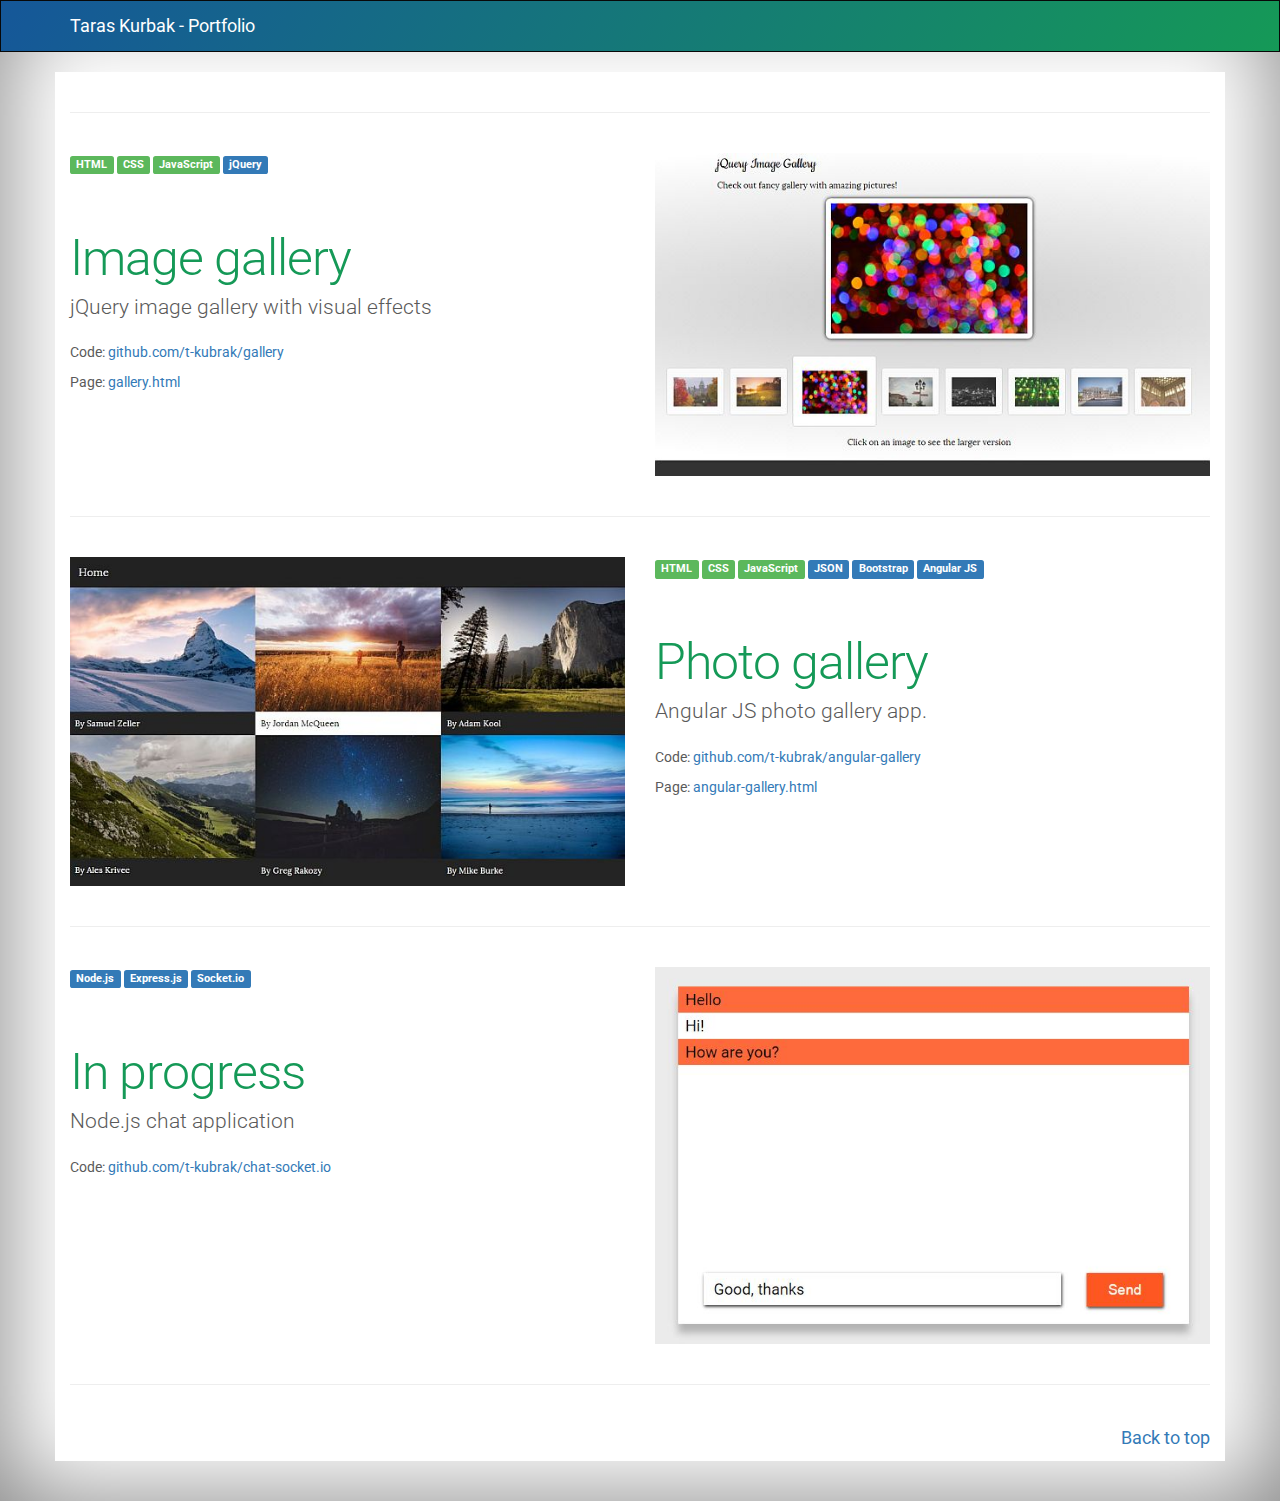
<file: index.html>
<!DOCTYPE html>
<html lang="en">
  <head>
    <meta charset="utf-8">
    <meta http-equiv="X-UA-Compatible" content="IE=edge">
    <meta name="viewport" content="width=device-width, initial-scale=1">
    <!-- The above 3 meta tags *must* come first in the head; any other head content must come *after* these tags -->
    <meta name="description" content="">
    <meta name="author" content="">

    <title>Portfolio - Taras Kubrak</title>

    <!-- Bootstrap core CSS -->
    <link href="css/bootstrap.min.css" rel="stylesheet">

    <!-- IE10 viewport hack for Surface/desktop Windows 8 bug -->
    <link href="css/ie10-viewport-bug-workaround.css" rel="stylesheet">

    <!-- HTML5 shim and Respond.js for IE8 support of HTML5 elements and media queries -->
    <!--[if lt IE 9]>
      <script src="https://oss.maxcdn.com/html5shiv/3.7.2/html5shiv.min.js"></script>
      <script src="https://oss.maxcdn.com/respond/1.4.2/respond.min.js"></script>
    <![endif]-->

    <link href='https://fonts.googleapis.com/css?family=Roboto' rel='stylesheet' type='text/css'>
    <link href="css/style.css" rel="stylesheet">
  </head>

  <body>

    <nav class="navbar navbar-inverse ">
      <div class="container">
        <div class="navbar-header">
          <a class="navbar-brand" href="#tk">Taras Kurbak - Portfolio</a>
        </div>
      </div>
    </nav>

    <div class="container marketing">
      <hr class="featurette-divider">

      <div class="row featurette">
        <div class="col-md-6">
          <span class="label label-success">HTML</span>
          <span class="label label-success">CSS</span>
          <span class="label label-success">JavaScript</span>
          <span class="label label-primary">jQuery</span>
          <h2 class="featurette-heading">Image gallery</h2>
          <p class="lead">jQuery image gallery with visual effects</p>
          <p>Code: <a href="https://github.com/t-kubrak/gallery">github.com/t-kubrak/gallery</a> </p>
          <p>Page: <a href="http://aevq.info/2014F/taras/portfolio/gallery/gallery.html">gallery.html</a> </p>
        </div>
        <div class="col-md-6">
          <a href="http://aevq.info/2014F/taras/portfolio/gallery/gallery.html">
            <img class="featurette-image img-responsive center-block" src="images/prj1.jpg" alt="Image gallery">
          </a>
        </div>
      </div>

      <hr class="featurette-divider">
      <div class="row featurette">
        <div class="col-md-6 col-md-push-6">
          <span class="label label-success">HTML</span>
          <span class="label label-success">CSS</span>
          <span class="label label-success">JavaScript</span>
          <span class="label label-primary">JSON</span>
          <span class="label label-primary">Bootstrap</span>
          <span class="label label-primary">Angular JS</span>
          <h2 class="featurette-heading">Photo gallery</h2>
          <p class="lead">Angular JS photo gallery app.</p>
          <p>Code: <a href="https://github.com/t-kubrak/angular-gallery">github.com/t-kubrak/angular-gallery</a> </p>
          <p>Page: <a href="http://aevq.info/2014F/taras/portfolio/angular-gallery/index.html">angular-gallery.html</a> </p>
        </div>
        <div class="col-md-6 col-md-pull-6">
          <a href="http://aevq.info/2014F/taras/portfolio/angular-gallery/index.html">
            <img class="featurette-image img-responsive center-block" src="images/proj2.jpg" alt="Photo gallery">
          </a>
        </div>
      </div>

      <hr class="featurette-divider">

      <div class="row featurette">
        <div class="col-md-6">
          <span class="label label-primary">Node.js</span>
          <span class="label label-primary">Express.js</span>
          <span class="label label-primary">Socket.io</span>
          <h2 class="featurette-heading">In progress</h2>
          <p class="lead">Node.js chat application</p>
          <p>Code: <a href="https://github.com/t-kubrak/chat-socket.io">github.com/t-kubrak/chat-socket.io</a> </p>
        </div>
        <div class="col-md-6">
          <img class="featurette-image img-responsive center-block" src="images/proj3.jpg" alt="Chat app">
        </div>
      </div>

      <hr class="featurette-divider">

      <footer>
        <p class="pull-right"><a href="#">Back to top</a></p>
      </footer>

    </div><!-- /.container -->

    <script src="https://ajax.googleapis.com/ajax/libs/jquery/1.11.3/jquery.min.js"></script>
    <script>window.jQuery || document.write('<script src="js/jquery.min.js"><\/script>')</script>
    <script src="js/bootstrap.min.js"></script>
    <!-- Just to make our placeholder images work. -->
    <script src="js/holder.min.js"></script>
    <!-- IE10 viewport hack for Surface/desktop Windows 8 bug -->
    <script src="js/ie10-viewport-bug-workaround.js"></script>
  </body>
</html>
</file>
<file: css/style.css>
body {
  padding-bottom: 40px;
  color: #5a5a5a;
  -webkit-box-shadow: inset 0 0 100px rgba(0,0,0,.5);
  box-shadow: inset 0 0 100px rgba(0,0,0,.5);
  font-family: "Roboto";

}


.container.marketing{
  background-color: #ffffff;
}

.navbar{
  background-image: linear-gradient(120deg, #155799, #159957);
}

a.navbar-brand{
  color: #ffffff  !important;
}

h2{
  color: #159957;
}

footer{
  font-size: 1.3em;
}

.navbar{
  border-radius: 0;
}

/* Featurettes
------------------------- */


.featurette-divider {
  margin: 40px 0; /* Space out the Bootstrap <hr> more */
}

/* Thin out the marketing headings */
.featurette-heading {
  font-weight: 300;
  line-height: 1;
  letter-spacing: -1px;
}

/* RESPONSIVE CSS
-------------------------------------------------- */

@media (min-width: 768px) {
  .featurette-heading {
    font-size: 50px;
  }
}

@media (min-width: 992px) {
  .featurette-heading {
    margin-top: 60px;
  }
}
</file>
<file: css/ie10-viewport-bug-workaround.css>
/*!
 * IE10 viewport hack for Surface/desktop Windows 8 bug
 * Copyright 2014-2015 Twitter, Inc.
 * Licensed under MIT (https://github.com/twbs/bootstrap/blob/master/LICENSE)
 */

/*
 * See the Getting Started docs for more information:
 * http://getbootstrap.com/getting-started/#support-ie10-width
 */
@-webkit-viewport { width: device-width; }
@-moz-viewport    { width: device-width; }
@-ms-viewport     { width: device-width; }
@-o-viewport      { width: device-width; }
@viewport         { width: device-width; }
</file>
